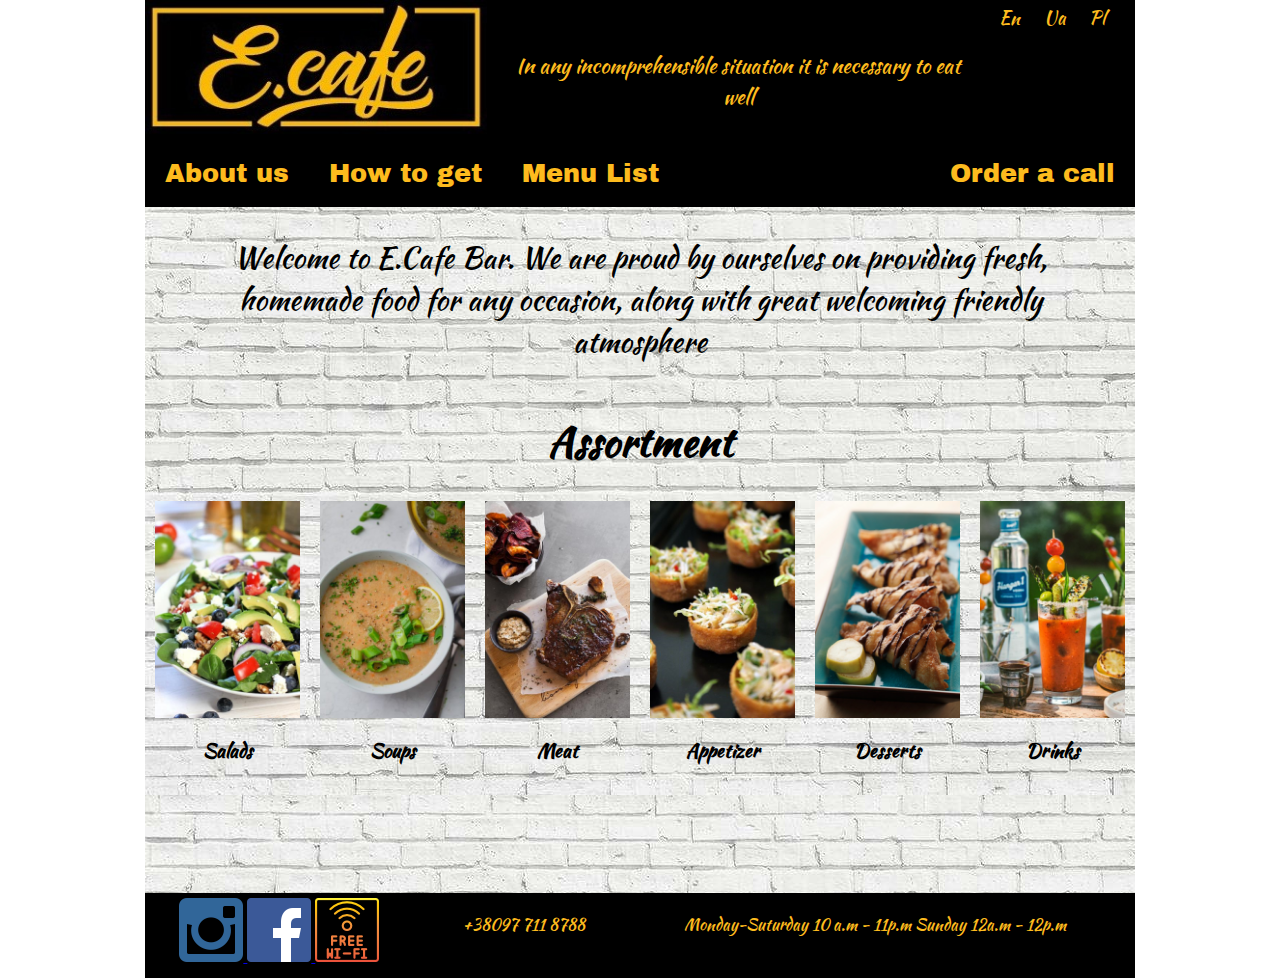
<file: index.html>
<!DOCTYPE html>
<html lang="en">
<head>
    <meta charset="UTF-8">
    <meta name="viewport" content="width=device-width, initial-scale=1.0">
    <meta http-equiv="X-UA-Compatible" content="ie=edge">
    <link rel="stylesheet" href="css/index.css">
    <title>E.Cafe</title>
   </head>
<body>
    <!-- main header -->
    <header>
        <div class="language">    
                <a href="#"> En </a>
                <a href="#"> Ua </a>
                <a href="#"> Pl </a>
        </div>
        <nav>
        <a href="index.html">
            <img src="img/logo.png" alt="ecafelogo" class="ecafelogo">
        </a>
        <p class="slogan">In any incomprehensible situation it is necessary to eat well</p>              
        </nav>
    </header>
    <!--main header -->
    <main>
        <section  class="main_content">   
            <nav class="navigation">
                <a href="about_us.html">About us</a>
                <a href="howToGet.html">How to get</a>
                <a target="_blank" href="pdf/menu_big.pdf">Menu List</a>
                <a href="order_a_call.html">Order a call</a>
            </nav>
            <p class="wellcometext">Welcome to E.Cafe Bar. We are proud by ourselves on providing fresh, homemade food for any occasion, along with great welcoming friendly atmosphere</p>
            <h2 class="headers">Assortment</h2>

            <div class="assortment">
               <article class="food">
                   <img src="img/salads.png" alt="salad">
                       <h3>Salads</h3>
               </article>
               <article class="food">
                   <img src="img/soups.png" alt="soups">
                       <h3>Soups</h3>
               </article>
                <article class="food">
                   <img src="img/dishes.png" alt="meat">
                   <h3>Meat</h3>
               </article>
                <article class="food">
                   <img src="img/appetizer.png" alt="appetizer">
                   <h3>Appetizer</h3>
               </article>
                <article class="food">
                   <img src="img/desserts.png" alt="desserts">
                   <h3>Desserts</h3>
               </article>
                <article class="food">
                   <img src="img/drinks.png" alt="drinks">
                   <h3>Drinks</h3>
               </article>
           </div>
</main>
<footer>
    <nav class="infofooter">
        <p class="linkedfooter">
            <a target="_blank" href="https://www.instagram.com/e.cafe2/">
                <img src="img/instagram.png" alt="instagram">
            </a>
            <a target="_blank" href="https://www.facebook.com/e.cafe/" >
                <img src="img/facebook.png" alt="facebook"> 
            </a>
            <a target="_blank" href="https://www.facebook.com/e.cafe/" >
            <img src="img/free-wifi.png" alt="free-wifi"> 
            </a>
        </p>
        <p class="phone">+38097 711 8788</p>
        <p class="open-hours">Monday-Suturday 10 a.m - 11p.m   Sunday 12a.m - 12p.m</p>
    </nav>
</footer>
</body>
</html>
</file>
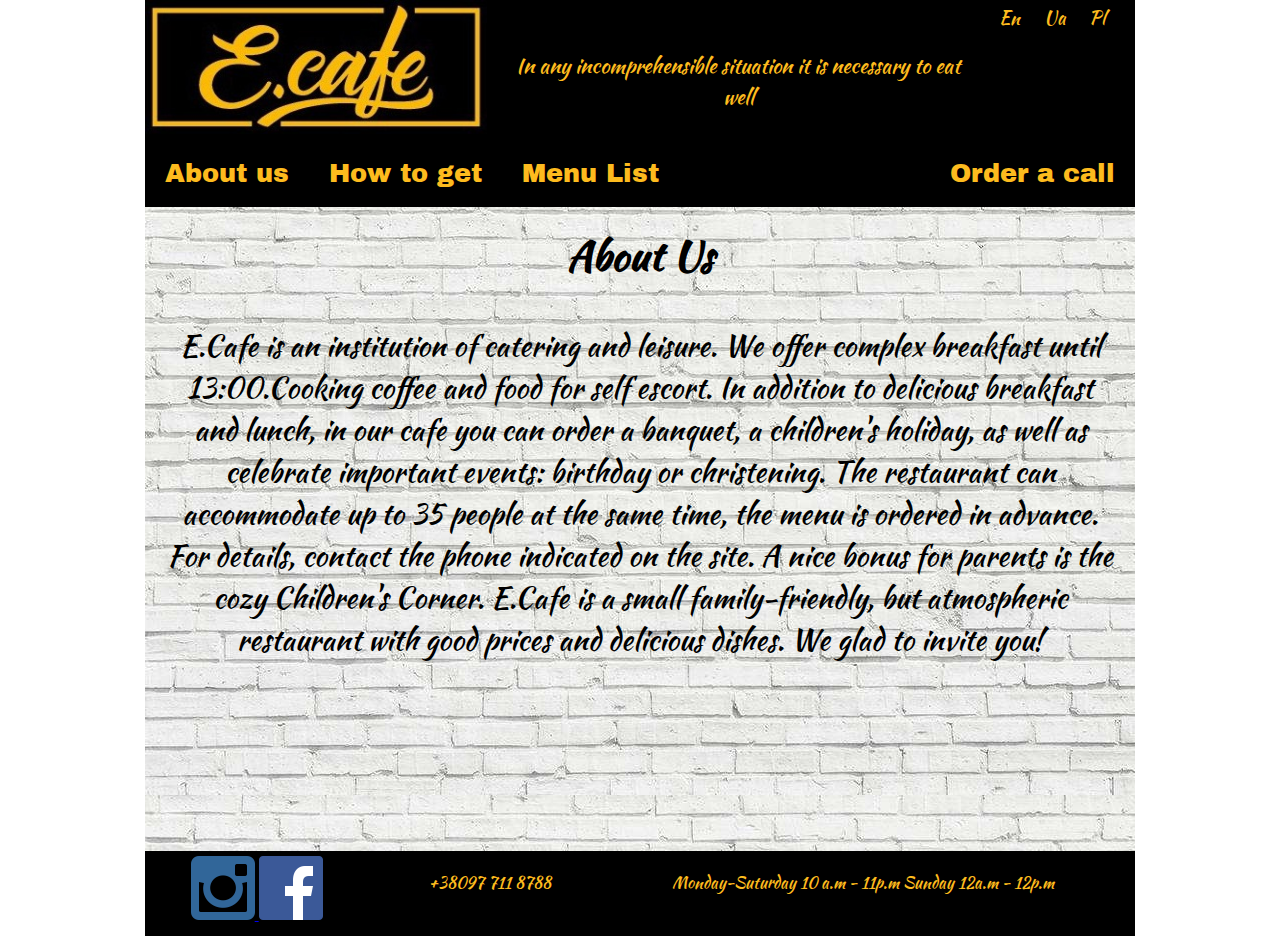
<file: about_us.html>
<!DOCTYPE html>
<html lang="en">
<head>
    <meta charset="UTF-8">
    <meta name="viewport" content="width=device-width, initial-scale=1.0">
    <meta http-equiv="X-UA-Compatible" content="ie=edge">
    <link rel="stylesheet" href="css/index.css">
    <title>E.Cafe</title>
   </head>
<body>
    <!-- main header -->
    <header>
        <div class="language">    
                <a href="#"> En </a>
                <a href="#"> Ua </a>
                <a href="#"> Pl </a>
        </div>
        <nav>
        <a href="index.html">
            <img src="img/logo.png" alt="ecafelogo" class="ecafelogo">
        </a>
        <p class="slogan">In any incomprehensible situation it is necessary to eat well</p>              
        </nav>
    </header>
    <!--main header -->
    <main>
    <section  class="main_content">   
        <nav class="navigation">
            <a href="about_us.html">About us</a>
            <a href="howToGet.html">How to get</a>
            <a target="_blank" href="pdf/menu_big.pdf">Menu List</a>
            <a href="order_a_call.html">Order a call</a>
        </nav>
            <h1 class="headers">About Us</h1>
            <p class="text">E.Cafe is an institution of catering and leisure.  
             We offer complex breakfast until 13:00.Cooking coffee and food for self escort. 
            In addition to delicious breakfast and lunch, in our cafe
             you can order  a banquet, a children's holiday, as well as
            celebrate important events:  birthday or christening. 
            The restaurant can accommodate up to  35  people
            at the same time, the menu is ordered in advance.  
            For details, contact the phone indicated on the site. 
             A nice bonus for parents is the cozy Children's Corner. 
                        
            E.Cafe is a small family-friendly, but atmospheric
            restaurant  with good prices and delicious dishes. 
            We glad to invite you!</p>
    </section>
</section>
</main>
    <footer>
        <nav class="infofooter">
            <p class="linkedfooter">
                <a target="_blank" href="https://www.instagram.com/e.cafe2/">
                    <img src="img/instagram.png" alt="instagram">
                </a>
                <a target="_blank" href="https://www.facebook.com/e.cafe/" >
                    <img src="img/facebook.png" alt="facebook"> 
                </a>
            </p>
            <p class="phone">+38097 711 8788</p>
            <p class="open-hours">Monday-Suturday 10 a.m - 11p.m   Sunday 12a.m - 12p.m</p>

</nav>
    </footer>
</body>
</html>
</file>
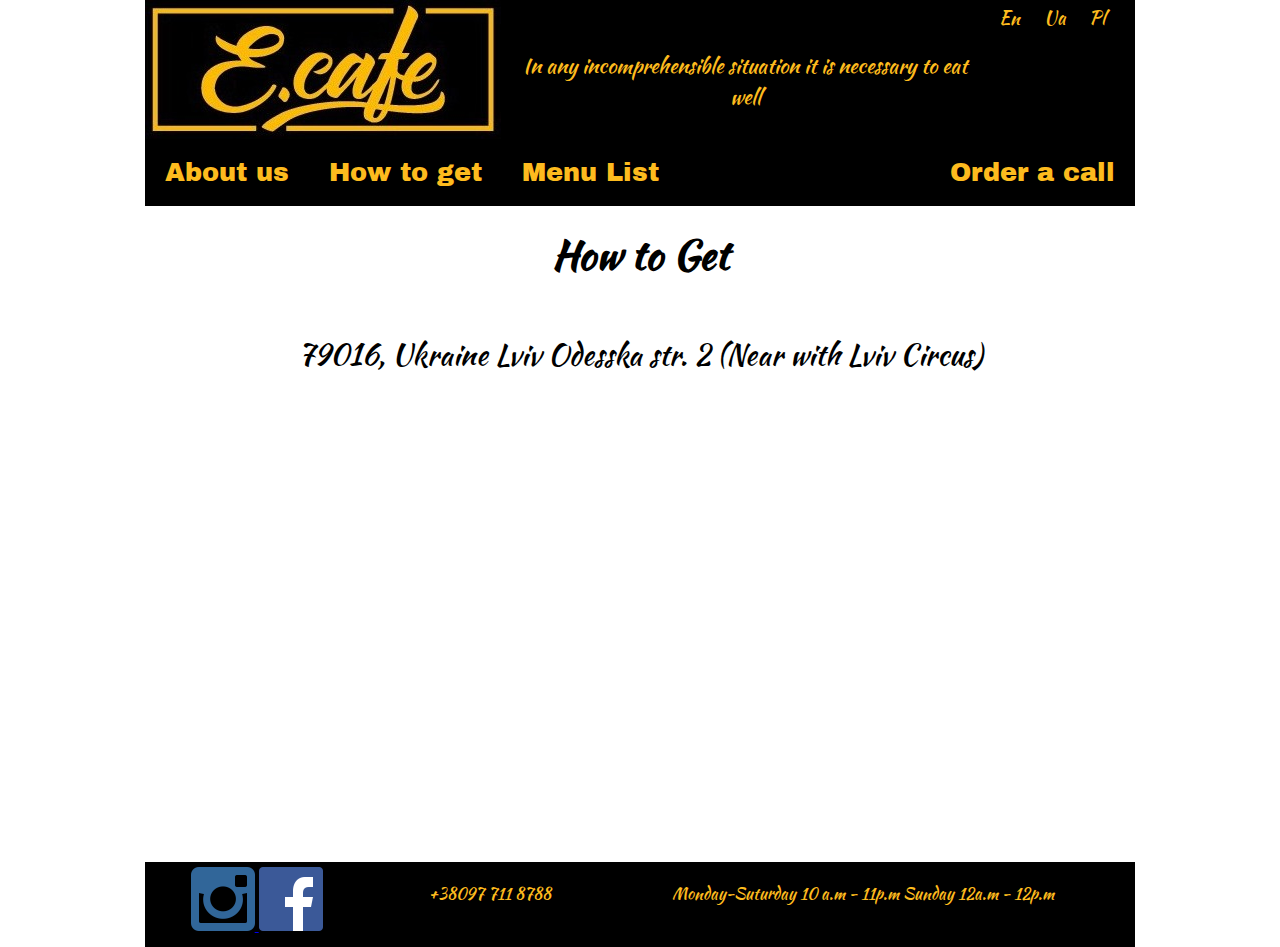
<file: howToGet.html>
<!DOCTYPE html>
<html lang="en">
<head>
    <meta charset="UTF-8">
    <meta name="viewport" content="width=device-width, initial-scale=1.0">
    <meta http-equiv="X-UA-Compatible" content="ie=edge">
    <link rel="stylesheet" href="css/index.css">
    <title>E.Cafe</title>
   </head>
<body>
    <!-- main header -->
    <header>
        <div class="language">    
                <a href="#"> En </a>
                <a href="#"> Ua </a>
                <a href="#"> Pl </a>
        </div>
        <nav class="logo">
        <img src="img/logo.png" alt="ecafelogo">
            <p class="slogan">In any incomprehensible situation it is necessary to eat well</p>              
        </nav>
    </header>
    <!--main header -->
    <section  class="main_content">   
        <nav class="navigation">
            <a href="about_us.html">About us</a>
            <a href="howToGet.html">How to get</a>
            <a href="menu-big.html">Menu List</a>
            <a href="order_a_call.html">Order a call</a>
        </nav>  
    <section class="content">
        <h1 class="headers">How to Get</h1>
            <p class="wellcometext"> 79016, Ukraine Lviv Odesska str. 2 (Near with Lviv Circus)
            </p>
        <iframe class="map" src="https://www.google.com/maps/embed?pb=!1m18!1m12!1m3!1d2573.1699497002983!2d24.007094515847438!3d49.839264139094325!2m3!1f0!2f0!3f0!3m2!1i1024!2i768!4f13.1!3m3!1m2!1s0x473add77f903def7%3A0x3bdcabb2b732265a!2z0YPQuy4g0J7QtNC10YHRgdC60LDRjywgMiwg0JvRjNCy0L7Qsiwg0JvRjNCy0L7QstGB0LrQsNGPINC-0LHQu9Cw0YHRgtGMLCA3OTAwMA!5e0!3m2!1sru!2sua!4v1538140138592" width="600" height="450" frameborder="0" style="border:0" allowfullscreen></iframe>
    </section>
    </section>
    <footer>
        <nav class="infofooter">
            <p class="linkedfooter">
                <a target="_blank" href="https://www.instagram.com/e.cafe2/">
                    <img src="img/instagram.png" alt="instagram">
                </a>
                <a target="_blank" href="https://www.facebook.com/e.cafe/" >
                    <img src="img/facebook.png" alt="facebook"> 
                </a>
            </p>
            <p class="phone">+38097 711 8788</p>
            <p class="open-hours">Monday-Suturday 10 a.m - 11p.m   Sunday 12a.m - 12p.m</p>

</nav>
    </footer>
</body>
</html>
</file>
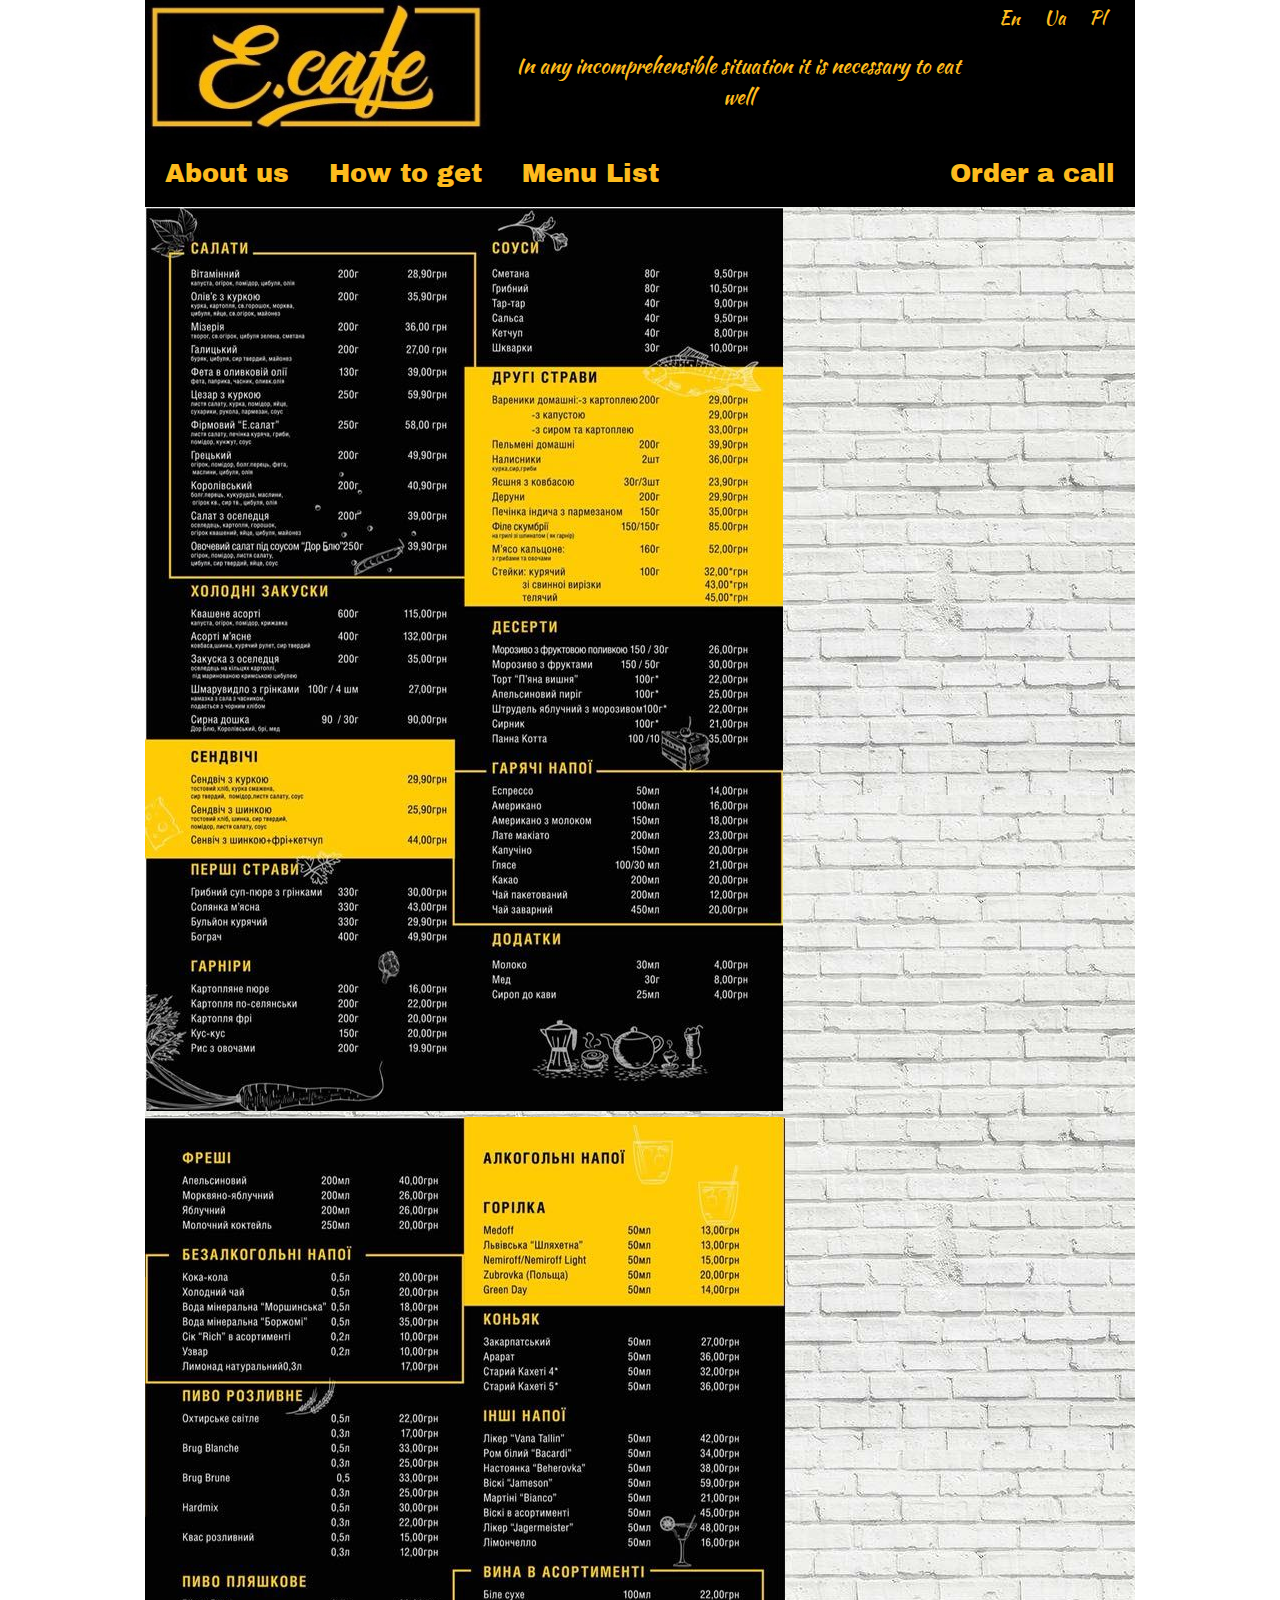
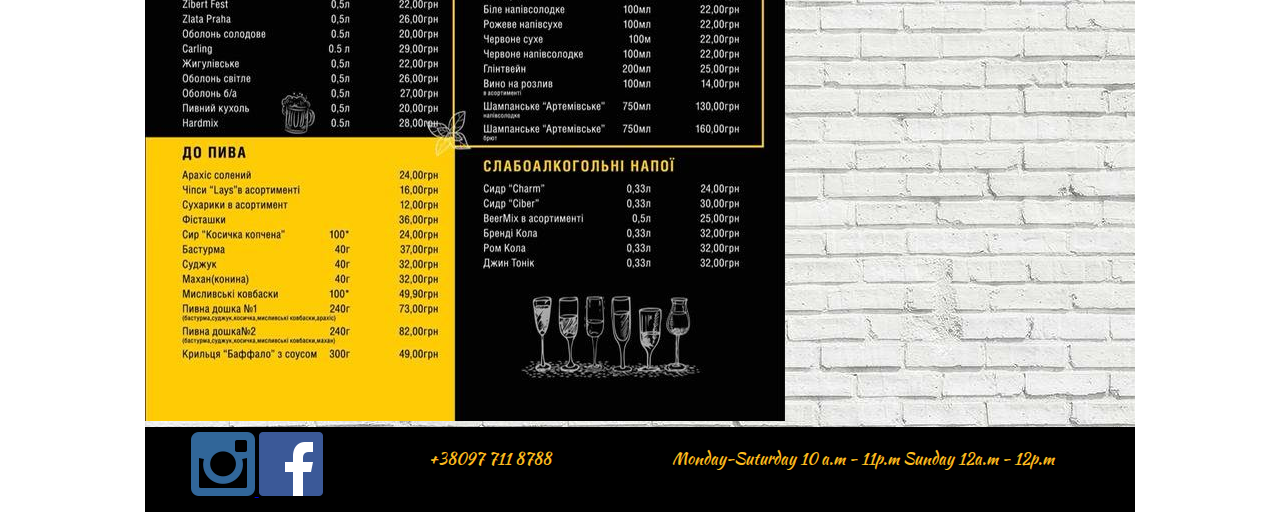
<file: menu_big.html>
<!DOCTYPE html>
<html lang="en">
<head>
    <meta charset="UTF-8">
    <meta name="viewport" content="width=device-width, initial-scale=1.0">
    <meta http-equiv="X-UA-Compatible" content="ie=edge">
    <link rel="stylesheet" href="css/index.css">
    <title>E.Cafe</title>
   </head>
<body>
    <!-- main header -->
    <header>
        <div class="language">    
                <a href="#"> En </a>
                <a href="#"> Ua </a>
                <a href="#"> Pl </a>
        </div>
        <nav>
        <a href="index.html">
            <img src="img/logo.png" alt="ecafelogo" class="ecafelogo">
        </a>
        <p class="slogan">In any incomprehensible situation it is necessary to eat well</p>              
        </nav>
    </header>
    <!--main header -->
<main>    
    <section  class="main_content">   
        <nav class="navigation">
            <a href="about_us.html">About us</a>
            <a href="howToGet.html">How to get</a>
            <a href="menu_big.html">Menu List</a>
            <a href="order_a_call.html">Order a call</a>
        </nav>
        <span class="menu">
            <img src="img/menu_big_list1.jpg" alt="menu list big1">
            <img src="img/menu_big_list2.jpg" alt="menu list big2">
        </span>
    </section>
</main>    
    <footer>
        <nav class="infofooter">
            <p class="linkedfooter">
                <a target="_blank" href="https://www.instagram.com/e.cafe2/">
                    <img src="img/instagram.png" alt="instagram">
                </a>
                <a target="_blank" href="https://www.facebook.com/e.cafe/" >
                    <img src="img/facebook.png" alt="facebook"> 
                </a>
            </p>
            <p class="phone">+38097 711 8788</p>
            <p class="open-hours">Monday-Suturday 10 a.m - 11p.m   Sunday 12a.m - 12p.m</p>

</nav>
    </footer>
</body>
</html>
</file>
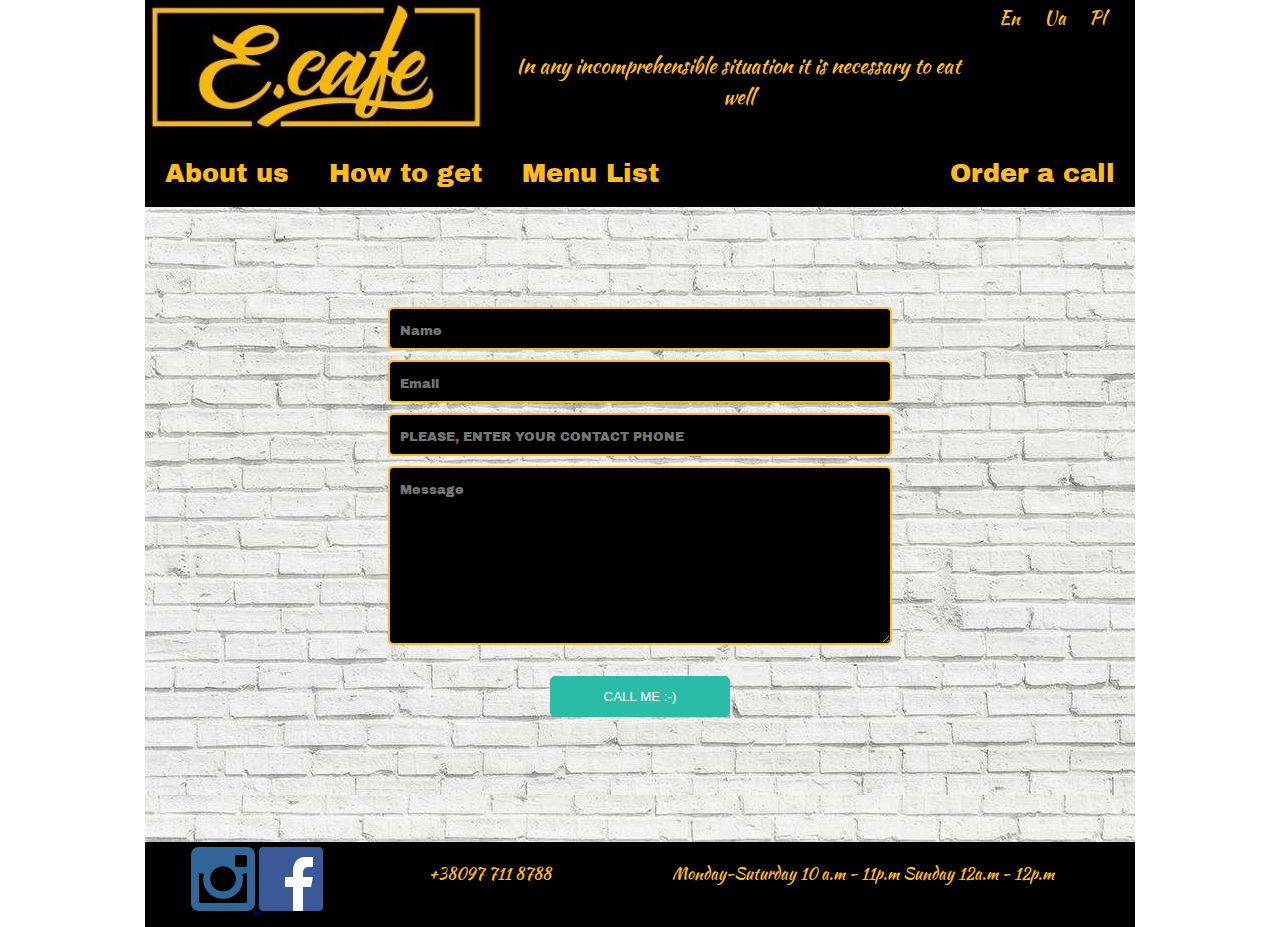
<file: order_a_call.html>
<!DOCTYPE html>
<html lang="en">
<head>
    <meta charset="UTF-8">
    <meta name="viewport" content="width=device-width, initial-scale=1.0">
    <meta http-equiv="X-UA-Compatible" content="ie=edge">
    <link rel="stylesheet" href="css/index.css">
    <title>E.Cafe</title>
   </head>
<body>
    <!-- main header -->
    <header>
        <div class="language">    
                <a href="#"> En </a>
                <a href="#"> Ua </a>
                <a href="#"> Pl </a>
        </div>
        <nav>
        <a href="index.html">
            <img src="img/logo.png" alt="ecafelogo" class="ecafelogo">
        </a>
        <p class="slogan">In any incomprehensible situation it is necessary to eat well</p>              
        </nav>
    </header>
    <!--main header -->
    <main>
        <section  class="main_content">   
            <nav class="navigation">
                <a href="about_us.html">About us</a>
                <a href="howToGet.html">How to get</a>
                <a target="_blank" href="pdf/menu_big.pdf">Menu List</a>
                <a href="order_a_call.html">Order a call</a>
            </nav>
        </section>
        <div class="order">
            <form method = "POST" action = "https://formspree.io/rynaleon@gmail.com">
              <div class="container">
                <input type="text" name="name" placeholder="Name" />
                <input type="email" name="email" placeholder="Email" />
                <input type="number" name="mobile number"  placeholder="PLEASE, ENTER YOUR CONTACT PHONE">
                <textarea type="text" name="message" placeholder="Message"></textarea><br />
                <button id="submit" type="submit">
                  CALL ME :-)
                </button>
              </div>
            </form>
        </div>
    </main>
    <footer>
        <nav class="infofooter">
            <p class="linkedfooter">
                <a target="_blank" href="https://www.instagram.com/e.cafe2/">
                    <img src="img/instagram.png" alt="instagram">
                </a>
                <a target="_blank" href="https://www.facebook.com/e.cafe/" >
                    <img src="img/facebook.png" alt="facebook"> 
                </a>
            </p>
            <p class="phone">+38097 711 8788</p>
            <p class="open-hours">Monday-Suturday 10 a.m - 11p.m   Sunday 12a.m - 12p.m</p>
        </nav>
    </footer>
</body>
</html>
</file>
<file: css/index.css>
@import url('https://fonts.googleapis.com/css?family=Archivo+Black|Kaushan+Script');

:root {
font-family: 'Kaushan Script', cursive;
}
body {
    max-width: 990px;
    max-height: 100%;
    margin: auto;
}
@media (min-width: 500px) {
    header > nav {
        display: flex;
    }
}
header {
    background-color: black;
    margin: 0;
}
.language {
    float: right;
    padding-right: 20px;
    padding-top: 5px;
    padding-bottom: 5px;
    justify-content: space-around;
    flex-wrap: wrap;
}
@media (min-width: 500px) {
    .language {
        align-items: center;
        flex: 1;
    }
}

.language a {
    text-decoration: none;
    color: #FDBB1E;
    font-size: 1.1rem;
    padding: 10px;
}
.language a:hover {
    text-decoration: underline;
}
.ecafelogo {
    max-width: 100%;
    
}
.slogan {
    margin: 0;
    padding-top: 50px;
    padding-bottom: 0;
    padding-left: 20px;
    padding-right: 20px;
    color: #FDBB1E;
    font-size: 1.3rem;
    text-align: center;
}
.navigation {
    background-color: black;
    display: flex;
    justify-content: space-around;
    flex-wrap: wrap;
    text-shadow: 0 0 10px #fff,
}
@media (min-width: 500px) {
    .navigation {
        align-items: center;
        flex: 1;
    }
}
.navigation a {
    font-family: 'Archivo Black', sans-serif;
    text-decoration: none;
    color: #FDBB1E;
    font-size: 1.6rem;
    padding: 20px;
}

@media (min-width: 500px) {
    .navigation a:last-child {
        margin-left: auto;
    }
}
main {
    background-image: url(../img/backgroundaa.jpg);
}
.wellcometext {
    margin: 0;
    padding: 30px;
    font-size: 1.8rem;
    text-align: center;
}
.text {
    margin: 0;
    padding: 20px;
    padding-bottom: 190px;
    font-size: 1.8rem;
    text-align: center;
}
.text1 {
    margin: 0;
    padding: 20px;
    font-size: 1.8rem;
    text-align: center;
}
.padd {
    padding: 40px;
}
.map-responsive{
    overflow:hidden;
    padding-bottom:42.45%;
    position:relative;
    height:0;
}
.map-responsive iframe{
    left:0;
    top:0;
    height:100%;
    width:100%;
    position:absolute;
}
.headers {
    text-align: center;
    font-size: 2.5rem;
    margin: 0;
    padding: 20px;
}
.order_a_call {
    
}
.assortment {
    margin-bottom:  0;
    border-bottom-color: 1px solid black;
    text-align: center;
    padding-bottom: 100px
}
.food {
    padding: 10px;
}
.assortment img {
    display: block;
    width: 100%;
}
@media (min-width: 400px) {
    .assortment {
        display: grid;
        grid-template-columns: 1fr 1fr;
    }
}

@media (min-width: 500px) {
    .assortment {
        grid-template-columns: repeat(2, 1fr);
    }
}

@media (min-width: 880px) {
    .assortment {
        grid-template-columns: repeat(4, 1fr);
    }
}
@media (min-width: 1000px) {
    .assortment {
        grid-template-columns: repeat(6, 1fr);
    }
}

@media (min-width: 500px) {
    footer > nav {
        display: flex;
    }
}
footer {
    background-color: black;
    margin-bottom: 0;
}
.infofooter {
    padding-right: 20px;
    padding-top: 0;
    padding-bottom: 5px;
    justify-content: space-around;
    flex-wrap: wrap;
    color:#FDBB1E;
}
@media (min-width: 500px) {
    .language {
        align-items: center;
        flex: 1;
    }
}
.linkedfooter {
    margin: 0;
    padding: 5px;
}
.phone {
    margin: 0;
    padding: 20px
}
.open-hours {
    margin: 0;
    padding: 20px;
}
.order-call {
    padding: 50px;
}
/*contact form*/
.container {
    max-width:600px;
    margin:0 auto;
    text-align:center;
    padding: 100px; 
}
input {
  margin-bottom:10px;
}
textarea {
  height:150px;
  margin-bottom:10px;
}
input, textarea {
  font-size: 0.8rem;
  padding: 15px 10px 10px;
  font-family: 'Archivo Black', sans-serif;
  border: 2px solid #FDBB1E;
  background: black;
  color: #FDBB1E;
  border-radius: 5px;
  background-clip: padding-box;
  width: 80%;
  max-width: 600px;
}

button {
  margin-top:15px;
  margin-bottom:25px;
  background-color:#2ABCA7;
  padding: 12px 45px;
  -ms-border-radius: 5px;
  -o-border-radius: 5px;
  border-radius: 5px;
  border: 1px solid #2ABCA7;
  -webkit-transition: .5s;
  transition: .5s;
  display: inline-block;
  cursor: pointer;
  width:30%;
  color:#fff;
}
button:hover, .button:hover {
  background: black;
}
/* media queries */
@media (max-width: 700px) {
  input, textarea {
    width: 90%;
  }
  button {
    width:90%;
  }
}
</file>
